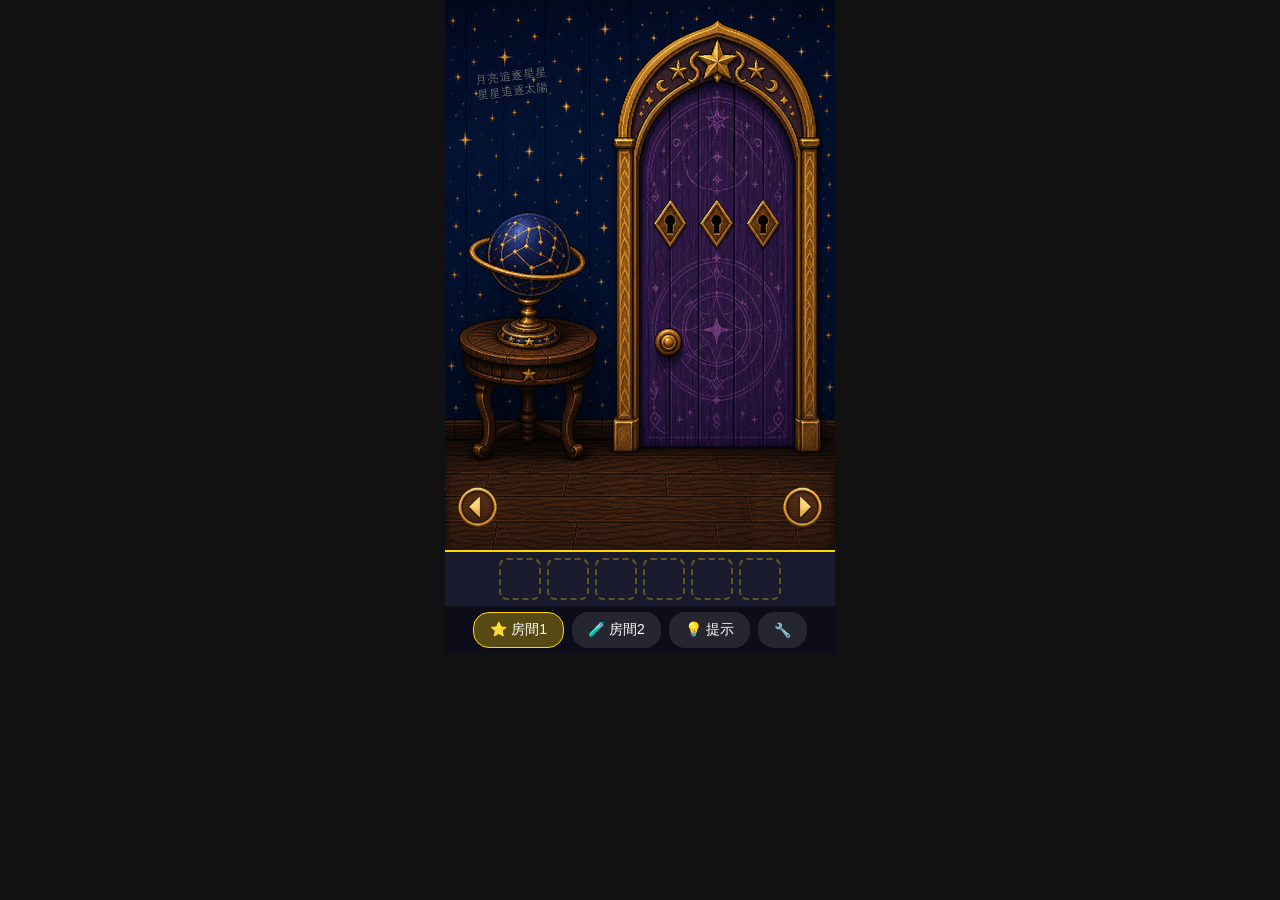
<file: index.html>
<!DOCTYPE html>
<html lang="zh-TW">
<head>
<meta charset="UTF-8">
<meta name="viewport" content="width=device-width,initial-scale=1,user-scalable=no">
<title>密室逃脫 — 星光書房</title>
<script>
(function(){
  window.addEventListener('pageshow',function(e){if(e.persisted)window.location.reload();});
  fetch('./version.json?t='+Date.now()).then(r=>r.json()).then(d=>{
    var v=localStorage.getItem('app_version');
    if(v&&v!==d.version){localStorage.setItem('app_version',d.version);window.location.reload(true);}
    else{localStorage.setItem('app_version',d.version);}
  }).catch(function(){});
})();
</script>
<link rel="stylesheet" href="styles/main.css">
</head>
<body>
<div id="loading" style="position:fixed;inset:0;background:#0d0d2b;display:flex;flex-direction:column;align-items:center;justify-content:center;z-index:9999;color:#ffd700;font-size:16px">
  <div>載入中...</div>
  <div style="width:200px;height:6px;background:#1a1a3e;border-radius:3px;margin-top:12px;overflow:hidden"><div id="load-bar" style="width:0%;height:100%;background:#ffd700;transition:width .2s"></div></div>
  <div id="load-pct" style="margin-top:8px;font-size:12px;color:#999">0%</div>
</div>
<div id="app" style="display:none">
  <div id="scene-wrap">
    <div id="scene-content"></div>
    <div id="popup-overlay"></div>
    <div id="dialogue"></div>
  </div>
  <div id="inventory"></div>
  <div id="inv-popup-overlay"></div>
  <div id="toolbar">
    <button id="btn-r1" class="active" onclick="switchRoom('room1')">⭐ 房間1</button>
    <button id="btn-r2" onclick="switchRoom('room2')">🧪 房間2</button>
    <button>💡 提示</button>
    <button id="btn-debug">🔧</button>
  </div>
</div>
<div id="debug-panel">
  <strong>Debug Panel</strong><hr style="border-color:#333;margin:6px 0">
  <label><input type="checkbox" id="debug-hitbox">顯示 HitBox</label>
  <hr style="border-color:#333;margin:6px 0">
  <div id="debug-flags"></div>
  <button id="debug-add-key" style="margin-top:8px;padding:4px 8px;font-size:11px">+水晶鑰匙</button>
  <button id="debug-add-weight" style="margin-top:4px;padding:4px 8px;font-size:11px">+魔法砝碼</button>
</div>
<script type="module">
import { initScene } from './engine/scene.js';
import { renderInventory, initInventorySceneListener } from './engine/inventory.js';
import { initDebug, setupDebugPanel } from './engine/debug.js';

const PRELOAD_IMAGES = [
  'assets/scene-room1-north.png','assets/scene-room1-east.png',
  'assets/scene-room1-south.png','assets/scene-room1-west.png',
  'assets/scene-room2-north.png','assets/scene-room2-east.png',
  'assets/scene-room2-south.png','assets/scene-room2-west.png',
  'assets/carpet-clue.png','assets/items/book-gold-star.png',
  'assets/items/book-blue-key.png','assets/items/key-in-lock.png',
  'assets/items/star-chart.png','assets/items/item-crystal-key.png',
  'assets/items/balance-uneven.png','assets/items/balance-even.png',
  'assets/items/tube-single.png','assets/potion-recipe-clue.png',
  'assets/ui/arrow-left.png','assets/ui/arrow-right.png',
  'assets/ui/popup-frame.png','assets/ui/password-dial-bg.png',
  'assets/ui/parchment-bg.png','assets/ui/book-page-aperio.png',
  'assets/icons/constellation-gemini.png','assets/icons/constellation-lion.png',
  'assets/icons/constellation-libra.png','assets/icons/constellation-scorpio.png',
  'assets/icons/constellation-aquarius.png','assets/icons/constellation-sagittarius.png',
];

let loaded = 0;
const total = PRELOAD_IMAGES.length;
const bar = document.getElementById('load-bar');
const pct = document.getElementById('load-pct');

function onLoad() {
  loaded++;
  const p = Math.round(loaded / total * 100);
  bar.style.width = p + '%';
  pct.textContent = `${loaded}/${total}`;
  if (loaded >= total) startGame();
}

function startGame() {
  document.getElementById('loading').style.display = 'none';
  document.getElementById('app').style.display = '';
  renderInventory();
  initDebug();
  setupDebugPanel();
  initScene();
  initInventorySceneListener();
}

PRELOAD_IMAGES.forEach(src => {
  const img = new Image();
  img.onload = img.onerror = onLoad;
  img.src = src;
});
</script>
</body>
</html>
</file>
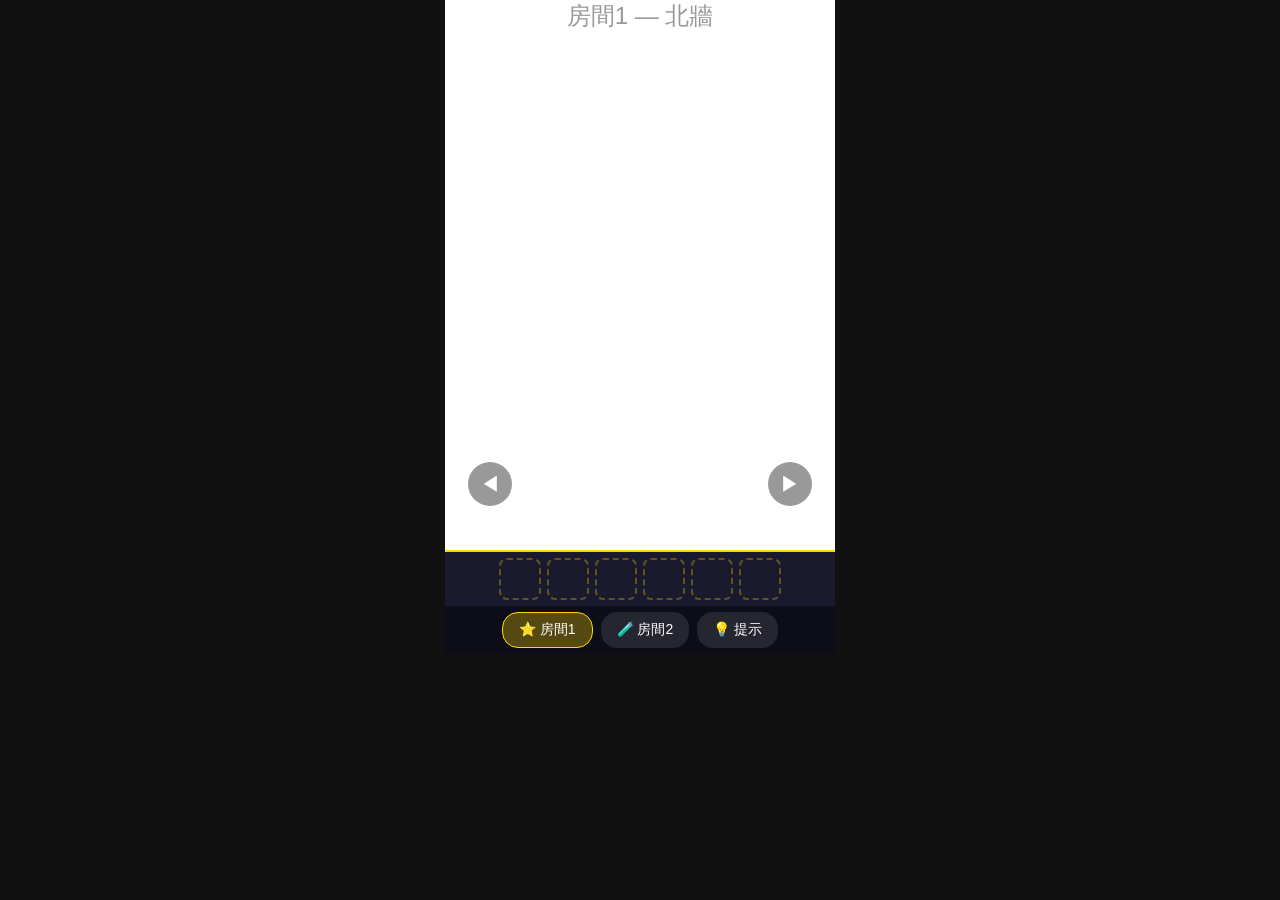
<file: poc.html>
<!DOCTYPE html>
<html lang="zh-TW">
<head>
<meta charset="UTF-8">
<meta name="viewport" content="width=device-width,initial-scale=1,user-scalable=no">
<title>2D Scene POC</title>
<style>
*{margin:0;padding:0;box-sizing:border-box}
html,body{height:100%;background:#111;font-family:sans-serif;overflow:hidden}
#app{display:flex;flex-direction:column;align-items:center;height:100dvh;width:100%}
#scene-wrap{position:relative;width:100%;max-width:390px;aspect-ratio:390/550;background:#fff;overflow:hidden;flex-shrink:0}
#scene-img{width:100%;height:100%;object-fit:cover;display:block}
.placeholder{width:100%;height:100%;display:flex;align-items:center;justify-content:center;color:#999;font-size:24px;background:#fff}
/* Hotspots */
.hotspot{position:absolute;cursor:pointer;border:2px solid transparent;border-radius:4px;transition:border-color .2s,box-shadow .2s}
.hotspot:hover{border-color:rgba(255,215,0,.7);box-shadow:0 0 12px rgba(255,215,0,.5)}
/* Arrows inside scene */
.arrow{position:absolute;bottom:8%;width:44px;height:44px;background:rgba(0,0,0,.4);color:#fff;border:none;border-radius:50%;font-size:20px;cursor:pointer;display:flex;align-items:center;justify-content:center;z-index:10}
.arrow:hover{background:rgba(0,0,0,.6)}
.arrow-l{left:6%}
.arrow-r{right:6%}
/* Inventory */
#inventory{display:flex;gap:0;width:100%;max-width:390px;background:#1a1a2e;border-top:2px solid #ffd700;padding:6px 8px;justify-content:center;gap:6px}
.inv-slot{width:42px;height:42px;border:2px dashed rgba(255,215,0,.3);border-radius:8px}
/* Toolbar */
#toolbar{display:flex;width:100%;max-width:390px;background:#0d0d1a;padding:6px 8px;justify-content:center;gap:8px}
#toolbar button{padding:8px 16px;border:none;border-radius:16px;background:rgba(255,255,255,.1);color:#fff;font-size:14px;cursor:pointer}
#toolbar button.active{background:rgba(255,215,0,.3);border:1px solid #ffd700}
#toolbar button:hover{background:rgba(255,255,255,.2)}
</style>
</head>
<body>
<div id="app">
  <div id="scene-wrap">
    <div id="scene-content"></div>
    <button class="arrow arrow-l" onclick="rotate(-1)">◀</button>
    <button class="arrow arrow-r" onclick="rotate(1)">▶</button>
  </div>
  <div id="inventory">
    <div class="inv-slot"></div><div class="inv-slot"></div><div class="inv-slot"></div>
    <div class="inv-slot"></div><div class="inv-slot"></div><div class="inv-slot"></div>
  </div>
  <div id="toolbar">
    <button id="btn-r1" class="active" onclick="switchRoom(1)">⭐ 房間1</button>
    <button id="btn-r2" onclick="switchRoom(2)">🧪 房間2</button>
    <button onclick="console.log('提示')">💡 提示</button>
  </div>
</div>
<script>
const VIEWS=['north','east','south','west'];
const LABELS={north:'北牆',east:'東牆',south:'南牆',west:'西牆'};
let currentRoom=1,viewIdx=0;

// East wall hotspots (% based for responsive)
const HOTSPOTS=[
  {name:'星座儀',top:'25%',left:'5%',width:'35%',height:'50%'},
  {name:'魔法門',top:'10%',left:'55%',width:'40%',height:'80%'},
  {name:'鑰匙孔-左',top:'48%',left:'55%',width:'8%',height:'6%'},
  {name:'鑰匙孔-中',top:'48%',left:'72%',width:'8%',height:'6%'},
  {name:'鑰匙孔-右',top:'48%',left:'89%',width:'8%',height:'6%'},
];

function render(){
  const el=document.getElementById('scene-content');
  const view=VIEWS[viewIdx];
  if(currentRoom===1&&view==='east'){
    el.innerHTML=`<img id="scene-img" src="assets/scene-room1-east.png" alt="東牆">`;
    HOTSPOTS.forEach(h=>{
      const d=document.createElement('div');
      d.className='hotspot';
      d.style.cssText=`top:${h.top};left:${h.left};width:${h.width};height:${h.height}`;
      d.title=h.name;
      d.onclick=()=>console.log('clicked:',h.name);
      el.appendChild(d);
    });
  } else {
    const room=currentRoom===1?'房間1':'房間2';
    el.innerHTML=`<div class="placeholder">${room} — ${LABELS[view]}</div>`;
  }
}

function rotate(d){viewIdx=(viewIdx+d+4)%4;render();}
function switchRoom(r){
  currentRoom=r;viewIdx=0;render();
  document.getElementById('btn-r1').classList.toggle('active',r===1);
  document.getElementById('btn-r2').classList.toggle('active',r===2);
}
render();
</script>
</body>
</html>
</file>
<file: styles/main.css>
*{margin:0;padding:0;box-sizing:border-box}
html,body{height:100%;background:#111;font-family:sans-serif;overflow:hidden}
#app{display:flex;flex-direction:column;align-items:center;height:100dvh;width:100%}
#scene-wrap{position:relative;width:100%;max-width:390px;aspect-ratio:390/550;background:#000;overflow:hidden;flex-shrink:0;touch-action:manipulation}
#scene-content img.scene-bg{width:100%;height:100%;object-fit:cover;display:block}
.placeholder{width:100%;height:100%;display:flex;align-items:center;justify-content:center;color:#999;font-size:24px;background:#fff}
.hotspot{position:absolute;cursor:pointer;border:none;background:transparent;z-index:5;-webkit-tap-highlight-color:transparent}
.hotspot[data-action="clickGoldBook"],.hotspot[data-action="clickBlueBook"]{cursor:default}
.scene-obj{transform:translateZ(0)}
.wall-engraving{color:rgba(180,180,180,.6);font-size:11px;font-family:cursive;letter-spacing:1px;text-shadow:0 1px 1px rgba(0,0,0,.8);pointer-events:none;z-index:2;transform:rotate(-7deg)}
.symbol-slot{width:50px;height:50px;border-radius:50%;border:2px solid #ffd700;display:flex;align-items:center;justify-content:center;font-size:24px;color:#ffd700;cursor:pointer;background:rgba(255,215,0,.1)}
.nav-circle{position:absolute;width:12%;aspect-ratio:1;border-radius:50%;cursor:pointer;z-index:10;border:2px solid transparent;transition:border-color .3s,box-shadow .3s}
.nav-circle.flash{border-color:rgba(255,255,255,.8);box-shadow:0 0 12px rgba(255,255,255,.6)}
.nav-arrow{position:absolute;bottom:4%;width:42px;height:42px;cursor:pointer;z-index:10;transition:transform .1s}
.nav-arrow:active{transform:scale(.88)}
.nav-arrow.flash{filter:brightness(1.3)}
.nav-arrow-l{left:3%}
.nav-arrow-r{right:3%}
.show-hitbox .hotspot{border:2px dashed red!important}
.show-hitbox .nav-arrow{border:2px dashed red!important}
#dialogue{position:absolute;inset:0;display:none;align-items:center;justify-content:center;z-index:60;cursor:pointer;background:transparent}
#dialogue .dialogue-bar{background:rgba(0,0,0,.8);color:#fff;padding:14px 24px;font-size:14px;line-height:1.5;text-align:center;border-radius:4px;max-width:80%;pointer-events:none}
#popup-overlay{position:absolute;inset:0;background:rgba(0,0,0,.7);z-index:40;display:none;align-items:center;justify-content:center}
#popup-overlay.active{display:flex}
#inv-popup-overlay{position:fixed;inset:0;background:rgba(0,0,0,.7);z-index:80;display:none;align-items:center;justify-content:center}
#inv-popup-overlay.active{display:flex}
.popup-frame{position:relative;width:360px;height:240px;margin-top:-100px}
.popup-frame-bg{position:absolute;inset:0;background:url('../assets/ui/popup-frame.png') center/contain no-repeat;z-index:3;pointer-events:none}
.popup-content{position:absolute;top:35px;left:25px;width:310px;height:170px;overflow:hidden;z-index:1;background:#000}
.popup-content img{width:100%;height:100%;object-fit:cover;display:block}
.popup-back{position:absolute;bottom:17px;left:50%;transform:translateX(-50%);padding:4px 20px;background:transparent;color:#262F5D;border:none;cursor:pointer;font-size:13px;font-weight:bold;z-index:4}
.keyhole{position:absolute;width:36px;height:36px;transform:rotate(45deg);cursor:pointer;border:none;outline:none;box-shadow:none;z-index:4;background:transparent;-webkit-tap-highlight-color:transparent}
.orrery-slot{position:absolute;display:flex;flex-direction:column;align-items:center;z-index:4}
.orrery-placeholder{width:56px;height:56px;border-radius:50%;display:flex;align-items:center;justify-content:center;overflow:hidden}
.orrery-placeholder img{width:40px;height:40px;object-fit:contain}
.orrery-btn{width:28px;height:28px;border-radius:50%;border:1px solid rgba(255,255,255,.4);background:rgba(255,255,255,.15);color:#fff;cursor:pointer;font-size:14px;display:flex;align-items:center;justify-content:center;margin:2px 0}
.orrery-label{color:#fff;font-size:9px;margin-top:2px;text-align:center}
.dial-overlay{position:absolute;inset:0;z-index:4}
.dial-overlay .dial-slot{position:absolute;top:45px;display:flex;flex-direction:column;align-items:center;transform:translateX(-50%)}
.dial-overlay .dial-num{font-size:26px;color:#fff;font-weight:bold;line-height:1}
.dial-overlay .dial-btn{background:none;border:none;color:rgba(255,215,0,.9);cursor:pointer;font-size:16px;padding:4px 8px;line-height:1}
#inventory{display:flex;width:100%;max-width:390px;background:#1a1a2e;border-top:2px solid #ffd700;padding:6px 8px;justify-content:center;gap:6px}
.inv-slot{width:42px;height:42px;border:2px dashed rgba(255,215,0,.3);border-radius:8px;display:flex;flex-direction:column;align-items:center;justify-content:center;cursor:pointer;position:relative}
.inv-filled{border-style:solid;border-color:rgba(255,215,0,.4)}
.inv-selected{border-color:#ffd700;box-shadow:0 0 10px rgba(255,215,0,.7)}
.inv-icon{width:31px;height:31px;border-radius:4px;display:flex;align-items:center;justify-content:center;font-size:20px}
.inv-name{font-size:8px;color:#ccc;margin-top:1px;white-space:nowrap;overflow:hidden;text-overflow:ellipsis;max-width:40px;text-align:center}
#toolbar{display:flex;width:100%;max-width:390px;background:#0d0d1a;padding:6px 8px;justify-content:center;gap:8px;flex-wrap:wrap}
#toolbar button{padding:8px 16px;border:none;border-radius:16px;background:rgba(255,255,255,.1);color:#fff;font-size:14px;cursor:pointer}
#toolbar button.active{background:rgba(255,215,0,.3);border:1px solid #ffd700}
#toolbar button:hover{background:rgba(255,255,255,.2)}
#debug-panel{display:none;position:fixed;top:10px;right:10px;background:rgba(0,0,0,.9);color:#0f0;padding:12px;border-radius:8px;font-size:12px;z-index:999;max-height:80vh;overflow-y:auto}
#debug-panel label{display:block;margin:4px 0;cursor:pointer}
#debug-panel input[type=checkbox]{margin-right:6px}
@keyframes flyIn{from{transform:translate(-50%,-200%) scale(1.5);opacity:1}to{transform:translate(-50%,-50%) scale(.5);opacity:0}}
@keyframes goldGlow{0%{box-shadow:0 0 0 rgba(255,215,0,0)}50%{box-shadow:0 0 40px rgba(255,215,0,.8)}100%{box-shadow:0 0 0 rgba(255,215,0,0)}}
@keyframes fadeOut{from{opacity:1}to{opacity:0}}
</file>
